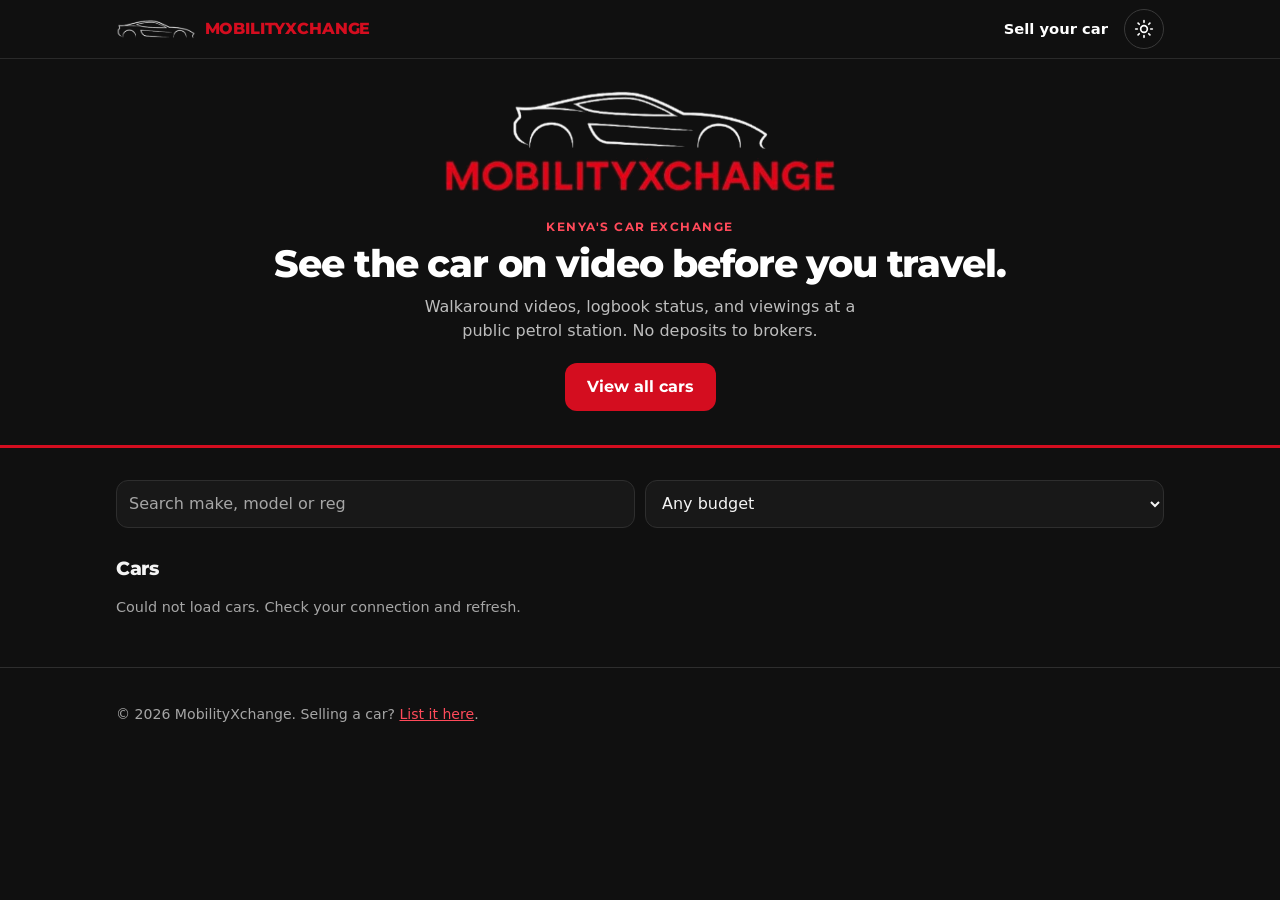
<file: index.html>
<!doctype html>
<html lang="en">
<head>
  <meta charset="utf-8">
  <meta name="viewport" content="width=device-width, initial-scale=1, viewport-fit=cover">
  <title>MobilityXchange | Cars Across Kenya</title>
  <meta name="description" content="Watch the car on video, check the logbook status, and book a viewing on WhatsApp. Cars in Eldoret, Nairobi, Mombasa, Kisumu and Nakuru.">
  <meta name="theme-color" content="#101010">
  <meta name="color-scheme" content="dark light">
  <meta property="og:title" content="MobilityXchange | Cars Across Kenya">
  <meta property="og:description" content="See the car on video before you travel. Book a viewing on WhatsApp.">
  <meta property="og:type" content="website">
  <meta property="og:image" content="/icons/icon-512.png">
  <link rel="manifest" href="/manifest.webmanifest">
  <link rel="icon" type="image/png" sizes="48x48" href="/icons/favicon-48.png">
  <link rel="icon" type="image/png" sizes="32x32" href="/icons/favicon-32.png">
  <link rel="apple-touch-icon" href="/icons/apple-touch-icon.png">
  <link rel="preload" href="/fonts/montserrat-latin-wght-normal.woff2" as="font" type="font/woff2" crossorigin>
  <script>try{if(localStorage.getItem("mx-theme")==="light")document.documentElement.dataset.theme="light"}catch(e){}</script>
  <link rel="stylesheet" href="/styles.css">
</head>
<body data-page="home">
  <header class="site-header">
    <div class="wrap">
      <a class="brand" href="/"><img src="/img/logo-car.png" alt="" width="80" height="20">MobilityXchange</a>
      <nav class="nav" aria-label="Main">
        <a href="/sell">Sell<span class="hide-sm"> your car</span></a>
        <button class="theme-btn" id="theme" type="button" aria-label="Switch to light mode" title="Switch to light mode">
          <svg class="i-sun" viewBox="0 0 24 24" aria-hidden="true"><circle cx="12" cy="12" r="4"/><path d="M12 2v2M12 20v2M4.9 4.9l1.4 1.4M17.7 17.7l1.4 1.4M2 12h2M20 12h2M4.9 19.1l1.4-1.4M17.7 6.3l1.4-1.4"/></svg>
          <svg class="i-moon" viewBox="0 0 24 24" aria-hidden="true"><path d="M21 12.8A9 9 0 1 1 11.2 3a7 7 0 0 0 9.8 9.8z"/></svg>
        </button>
      </nav>
    </div>
  </header>

  <main>
    <section class="hero">
      <div class="wrap">
        <img class="logo" src="/img/logo.png" alt="MobilityXchange" width="582" height="161">
        <span class="eyebrow">Kenya's car exchange</span>
        <h1>See the car on video before you travel.</h1>
        <p>Walkaround videos, logbook status, and viewings at a public petrol station. No deposits to brokers.</p>
        <div class="hero-actions">
          <a class="btn btn-primary" href="#cars">View all cars</a>
          <button class="btn btn-light" id="install" type="button" hidden>Install app</button>
        </div>
      </div>
    </section>

    <div class="wrap">
      <div class="notice" id="demo-banner" hidden>Demo mode: these are sample cars. Connect Supabase in config.js to show real listings.</div>

      <section class="section" id="videos" hidden>
        <h2>Latest videos</h2>
        <div class="vstrip" id="vstrip"></div>
      </section>

      <section class="filters" id="cars" aria-label="Filter cars">
        <div class="chips" id="chips" role="group" aria-label="Town"></div>
        <div class="row">
          <input id="q" type="search" placeholder="Search make, model or reg" aria-label="Search cars" autocomplete="off">
          <select id="budget" aria-label="Budget">
            <option value="all">Any budget</option>
            <option value="u500">Under 500K</option>
            <option value="500-1m">500K to 1M</option>
            <option value="1-2m">1M to 2M</option>
            <option value="2m+">2M and above</option>
          </select>
        </div>
      </section>

      <section class="section" aria-live="polite">
        <h2>Cars <span class="meta" id="count"></span></h2>
        <p class="meta" id="status">Loading cars...</p>
        <div class="grid" id="grid"></div>
      </section>
    </div>
  </main>

  <footer class="site-footer">
    <div class="wrap">
      <p>&copy; <span id="year"></span> MobilityXchange. Selling a car? <a href="/sell">List it here</a>.</p>
    </div>
  </footer>

  <script src="/config.js"></script>
  <script src="/data.js"></script>
  <script src="/app.js"></script>
</body>
</html>
</file>
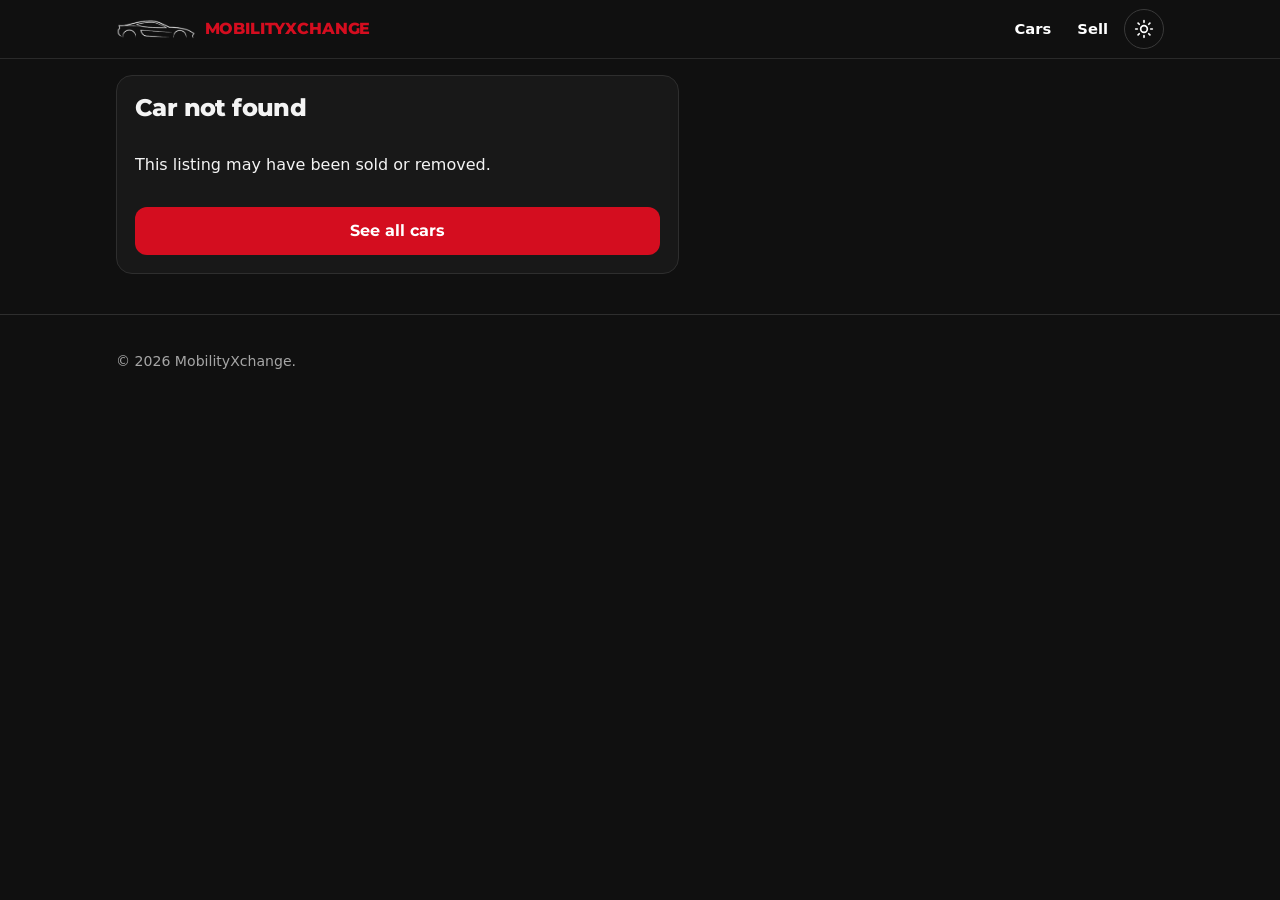
<file: car.html>
<!doctype html>
<html lang="en">
<head>
  <meta charset="utf-8">
  <meta name="viewport" content="width=device-width, initial-scale=1, viewport-fit=cover">
  <title>Car details | MobilityXchange</title>
  <meta name="description" content="Car details and viewing booking on MobilityXchange.">
  <meta name="theme-color" content="#101010">
  <meta name="color-scheme" content="dark light">
  <link rel="manifest" href="/manifest.webmanifest">
  <link rel="icon" type="image/png" sizes="48x48" href="/icons/favicon-48.png">
  <link rel="icon" type="image/png" sizes="32x32" href="/icons/favicon-32.png">
  <link rel="apple-touch-icon" href="/icons/apple-touch-icon.png">
  <link rel="preload" href="/fonts/montserrat-latin-wght-normal.woff2" as="font" type="font/woff2" crossorigin>
  <script>try{if(localStorage.getItem("mx-theme")==="light")document.documentElement.dataset.theme="light"}catch(e){}</script>
  <link rel="stylesheet" href="/styles.css">
</head>
<body data-page="car">
  <header class="site-header">
    <div class="wrap">
      <a class="brand" href="/"><img src="/img/logo-car.png" alt="" width="80" height="20">MobilityXchange</a>
      <nav class="nav" aria-label="Main">
        <a href="/">Cars</a>
        <a href="/sell">Sell</a>
        <button class="theme-btn" id="theme" type="button" aria-label="Switch to light mode" title="Switch to light mode">
          <svg class="i-sun" viewBox="0 0 24 24" aria-hidden="true"><circle cx="12" cy="12" r="4"/><path d="M12 2v2M12 20v2M4.9 4.9l1.4 1.4M17.7 17.7l1.4 1.4M2 12h2M20 12h2M4.9 19.1l1.4-1.4M17.7 6.3l1.4-1.4"/></svg>
          <svg class="i-moon" viewBox="0 0 24 24" aria-hidden="true"><path d="M21 12.8A9 9 0 1 1 11.2 3a7 7 0 0 0 9.8 9.8z"/></svg>
        </button>
      </nav>
    </div>
  </header>

  <main class="wrap">
    <div class="notice" id="demo-banner" hidden>Demo mode: this is a sample listing.</div>
    <div class="car" id="car-root" aria-live="polite">
      <p class="meta">Loading...</p>
    </div>
  </main>

  <footer class="site-footer">
    <div class="wrap">
      <p>&copy; <span id="year"></span> MobilityXchange.</p>
    </div>
  </footer>

  <script src="/config.js"></script>
  <script src="/data.js"></script>
  <script src="/app.js"></script>
</body>
</html>
</file>
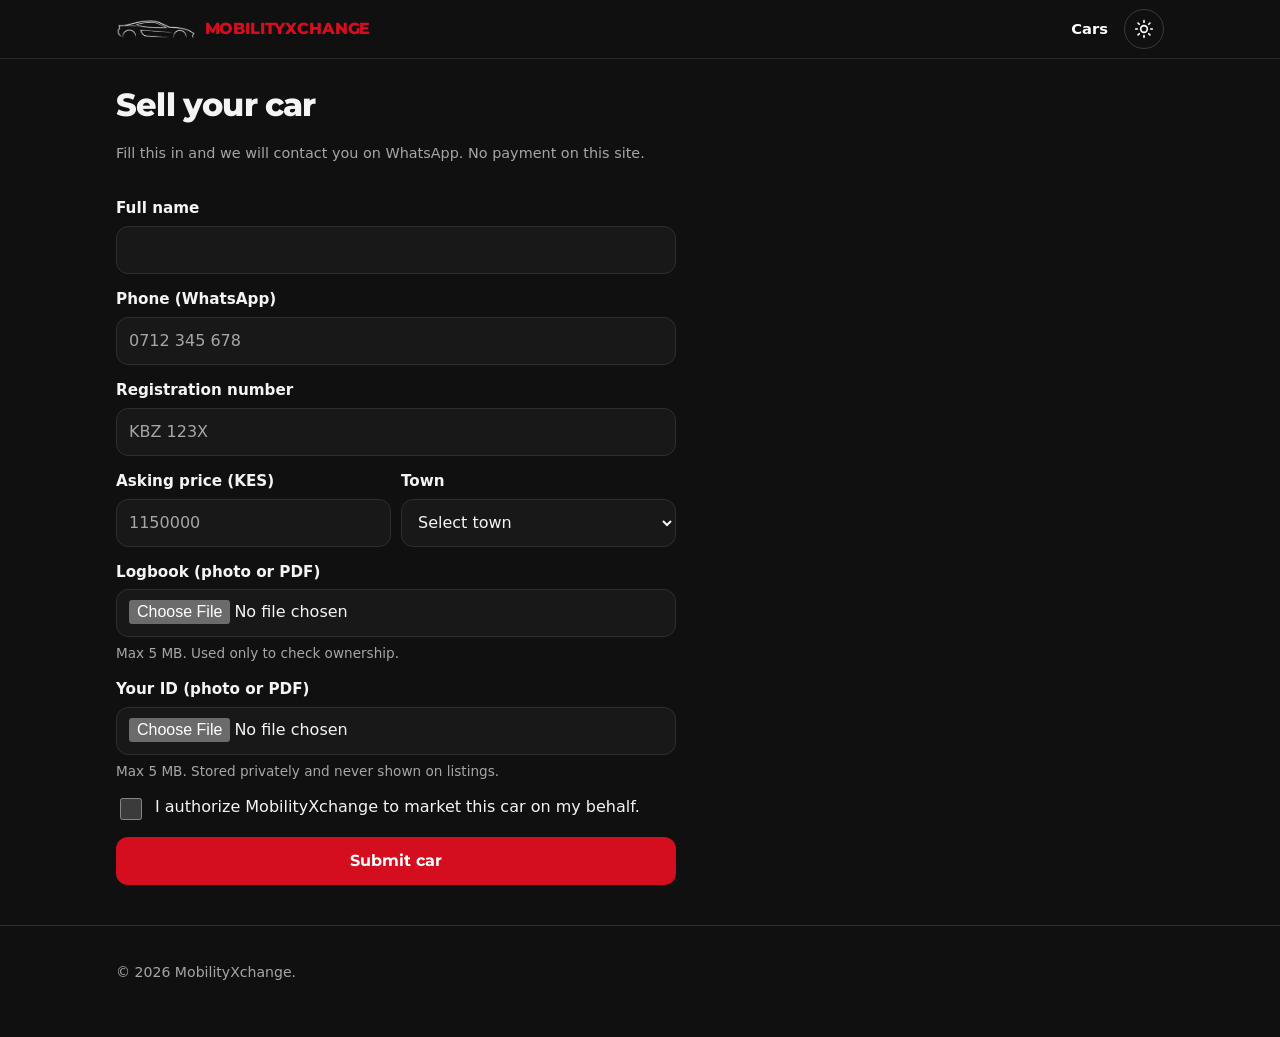
<file: sell.html>
<!doctype html>
<html lang="en">
<head>
  <meta charset="utf-8">
  <meta name="viewport" content="width=device-width, initial-scale=1, viewport-fit=cover">
  <title>Sell your car | MobilityXchange</title>
  <meta name="description" content="List your car on MobilityXchange. We film it, post it, and bring serious buyers to a viewing.">
  <meta name="theme-color" content="#101010">
  <meta name="color-scheme" content="dark light">
  <link rel="manifest" href="/manifest.webmanifest">
  <link rel="icon" type="image/png" sizes="48x48" href="/icons/favicon-48.png">
  <link rel="icon" type="image/png" sizes="32x32" href="/icons/favicon-32.png">
  <link rel="apple-touch-icon" href="/icons/apple-touch-icon.png">
  <link rel="preload" href="/fonts/montserrat-latin-wght-normal.woff2" as="font" type="font/woff2" crossorigin>
  <script>try{if(localStorage.getItem("mx-theme")==="light")document.documentElement.dataset.theme="light"}catch(e){}</script>
  <link rel="stylesheet" href="/styles.css">
</head>
<body data-page="sell">
  <header class="site-header">
    <div class="wrap">
      <a class="brand" href="/"><img src="/img/logo-car.png" alt="" width="80" height="20">MobilityXchange</a>
      <nav class="nav" aria-label="Main">
        <a href="/">Cars</a>
        <button class="theme-btn" id="theme" type="button" aria-label="Switch to light mode" title="Switch to light mode">
          <svg class="i-sun" viewBox="0 0 24 24" aria-hidden="true"><circle cx="12" cy="12" r="4"/><path d="M12 2v2M12 20v2M4.9 4.9l1.4 1.4M17.7 17.7l1.4 1.4M2 12h2M20 12h2M4.9 19.1l1.4-1.4M17.7 6.3l1.4-1.4"/></svg>
          <svg class="i-moon" viewBox="0 0 24 24" aria-hidden="true"><path d="M21 12.8A9 9 0 1 1 11.2 3a7 7 0 0 0 9.8 9.8z"/></svg>
        </button>
      </nav>
    </div>
  </header>

  <main class="wrap">
    <h1 class="page-title">Sell your car</h1>
    <p class="meta">Fill this in and we will contact you on WhatsApp. No payment on this site.</p>

    <form class="form" id="sell-form" novalidate>
      <div class="notice" id="form-msg" hidden role="alert"></div>

      <div class="field">
        <label for="name">Full name</label>
        <input id="name" name="name" autocomplete="name" required>
      </div>
      <div class="field">
        <label for="phone">Phone (WhatsApp)</label>
        <input id="phone" name="phone" type="tel" inputmode="tel" autocomplete="tel" placeholder="0712 345 678" required>
      </div>
      <div class="field">
        <label for="reg">Registration number</label>
        <input id="reg" name="reg" autocapitalize="characters" placeholder="KBZ 123X" required>
      </div>
      <div class="row">
        <div class="field">
          <label for="price">Asking price (KES)</label>
          <input id="price" name="price" inputmode="numeric" placeholder="1150000" required>
        </div>
        <div class="field">
          <label for="town">Town</label>
          <select id="town" name="town" required></select>
        </div>
      </div>
      <div class="field">
        <label for="logbook">Logbook (photo or PDF)</label>
        <input id="logbook" name="logbook" type="file" accept="image/jpeg,image/png,image/webp,application/pdf">
        <span class="hint">Max 5 MB. Used only to check ownership.</span>
      </div>
      <div class="field">
        <label for="idcard">Your ID (photo or PDF)</label>
        <input id="idcard" name="idcard" type="file" accept="image/jpeg,image/png,image/webp,application/pdf">
        <span class="hint">Max 5 MB. Stored privately and never shown on listings.</span>
      </div>

      <label class="check">
        <input type="checkbox" name="consent" required>
        <span>I authorize MobilityXchange to market this car on my behalf.</span>
      </label>

      <div class="hp" aria-hidden="true">
        <label>Website <input name="website" tabindex="-1" autocomplete="off"></label>
      </div>

      <button class="btn btn-primary btn-block" type="submit">Submit car</button>
    </form>
  </main>

  <footer class="site-footer">
    <div class="wrap">
      <p>&copy; <span id="year"></span> MobilityXchange.</p>
    </div>
  </footer>

  <script src="/config.js"></script>
  <script src="/data.js"></script>
  <script src="/app.js"></script>
</body>
</html>
</file>
<file: styles.css>
/* MobilityXchange: black, red and white, taken from the logo.
   Dark is the brand default. Light mode is switched with the toggle in the header. */

@font-face {
  font-family: "Montserrat";
  src: url("/fonts/montserrat-latin-wght-normal.woff2") format("woff2");
  font-weight: 100 900;
  font-style: normal;
  font-display: swap;
}

:root {
  color-scheme: dark;
  --brand-black: #101010;      /* exact background of the logo */
  --red: #d40d1f;              /* exact red of the logo */
  --red-hover: #ee2236;
  --on-red: #ffffff;

  --bg: #101010;
  --surface: #181818;
  --surface-2: #222222;
  --line: #2e2e2e;
  --ink: #f4f4f4;
  --muted: #a6a6a6;
  --red-text: #ff4a5a;         /* red that stays readable on dark */

  --ok: #4ade80;     --ok-bg: #12301f;
  --pend: #fbbf24;   --pend-bg: #33290a;
  --err: #ff8a93;    --err-bg: #3a1417;
  --chip: #2a2a2a;   --chip-ink: #e8e8e8;
  --shadow: 0 10px 28px rgba(0, 0, 0, .5);

  --display: "Montserrat", system-ui, -apple-system, "Segoe UI", Roboto, sans-serif;
  --radius: 16px;
  --gutter: 16px;
}

:root[data-theme="light"] {
  color-scheme: light;
  --bg: #f4f4f2;
  --surface: #ffffff;
  --surface-2: #ecece9;
  --line: #deded9;
  --ink: #141414;
  --muted: #5d5d5d;
  --red-text: #c40b1c;
  --red-hover: #b00a19;

  --ok: #146c3a;     --ok-bg: #dff3e7;
  --pend: #85560a;   --pend-bg: #fbeed0;
  --err: #8c1d12;    --err-bg: #fde4e1;
  --chip: #ebebe8;   --chip-ink: #2a2a2a;
  --shadow: 0 10px 28px rgba(16, 16, 16, .12);
}

* { box-sizing: border-box; }
html { -webkit-text-size-adjust: 100%; }
body {
  margin: 0;
  background: var(--bg);
  color: var(--ink);
  font: 16px/1.5 system-ui, -apple-system, "Segoe UI", Roboto, sans-serif;
  padding-bottom: env(safe-area-inset-bottom);
}
img { max-width: 100%; display: block; }
a { color: inherit; }
[hidden] { display: none !important; }
.wrap { width: min(100%, 1080px); margin: 0 auto; padding: 0 var(--gutter); }
h1, h2, h3, .brand, .btn, .price, .chip { font-family: var(--display); }

/* ---------- Header (stays black in both modes, like the logo) ---------- */
.site-header {
  position: sticky; top: 0; z-index: 20;
  background: var(--brand-black); color: #fff;
  border-bottom: 1px solid #2a2a2a;
  padding-top: env(safe-area-inset-top);
}
.site-header .wrap { display: flex; align-items: center; justify-content: space-between; height: 58px; gap: 10px; }
.brand { display: inline-flex; align-items: center; gap: 9px; text-decoration: none; color: var(--red); font-weight: 800; font-size: .98rem; letter-spacing: -.01em; text-transform: uppercase; white-space: nowrap; }
.brand img { height: 20px; width: auto; }
.nav { display: flex; align-items: center; gap: 6px; font-size: .92rem; }
.nav a { text-decoration: none; color: #fff; padding: 8px 10px; border-radius: 10px; font-weight: 600; }
.nav a:hover { background: #222; }
.theme-btn {
  width: 40px; height: 40px; display: grid; place-items: center;
  border: 1px solid #3a3a3a; border-radius: 50%; background: transparent; color: #fff; cursor: pointer;
}
.theme-btn:hover { background: #222; }
.theme-btn svg { width: 20px; height: 20px; fill: none; stroke: currentColor; stroke-width: 2; stroke-linecap: round; stroke-linejoin: round; }
.theme-btn .i-moon { display: none; }
:root[data-theme="light"] .theme-btn .i-sun { display: none; }
:root[data-theme="light"] .theme-btn .i-moon { display: block; }
@media (max-width: 400px) { .hide-sm, .brand img { display: none; } }

/* ---------- Hero ---------- */
.hero {
  background: var(--brand-black); color: #fff; text-align: center;
  padding: 26px 0 34px; border-bottom: 3px solid var(--red);
}
.hero .logo { width: min(86%, 400px); height: auto; margin: 0 auto 18px; }
.hero h1 { margin: 0 0 10px; font-size: clamp(1.55rem, 5.6vw, 2.4rem); line-height: 1.12; letter-spacing: -.03em; font-weight: 800; }
.hero p { margin: 0 auto 20px; max-width: 46ch; color: #bdbdbd; }
.hero .eyebrow { display: inline-block; margin-bottom: 8px; font: 700 .76rem var(--display); letter-spacing: .12em; text-transform: uppercase; color: #ff4a5a; }
.hero-actions { display: flex; flex-wrap: wrap; justify-content: center; gap: 10px; }

/* ---------- Buttons ---------- */
.btn {
  display: inline-flex; align-items: center; justify-content: center; gap: 8px;
  min-height: 48px; padding: 0 20px; border-radius: 12px; border: 2px solid transparent;
  font-weight: 700; font-size: .98rem; text-decoration: none; cursor: pointer; text-align: center;
}
.btn-primary { background: var(--red); color: var(--on-red); }
.btn-primary:hover { background: var(--red-hover); }
.btn-wa { background: #25d366; color: #04290f; }
.btn-wa:hover { background: #3be07a; }
.btn-ghost { background: transparent; color: var(--ink); border-color: var(--line); }
.btn-ghost:hover { border-color: var(--red-text); }
.btn-light { background: transparent; color: #fff; border-color: #4a4a4a; }
.btn-light:hover { border-color: #fff; }
.btn-block { width: 100%; }
.btn[disabled] { opacity: .6; cursor: progress; }

/* ---------- Notices ---------- */
.notice { margin: 14px 0; padding: 12px 14px; border-radius: 12px; background: var(--pend-bg); color: var(--pend); font-size: .92rem; }
.notice.error { background: var(--err-bg); color: var(--err); }
.notice.success { background: var(--ok-bg); color: var(--ok); }

/* ---------- Filters ---------- */
.filters { padding: 18px 0 4px; display: grid; gap: 10px; }
.chips { display: flex; gap: 8px; overflow-x: auto; padding-bottom: 4px; scrollbar-width: none; }
.chips::-webkit-scrollbar { display: none; }
.chip {
  flex: 0 0 auto; border: 1.5px solid var(--line); background: var(--surface); color: var(--ink);
  border-radius: 999px; padding: 8px 15px; font-size: .88rem; font-weight: 600; cursor: pointer;
}
.chip:hover { border-color: var(--red-text); }
.chip[aria-pressed="true"] { background: var(--red); border-color: var(--red); color: var(--on-red); }
.row { display: grid; grid-template-columns: 1fr 1fr; gap: 10px; }
input, select, textarea {
  width: 100%; min-height: 48px; padding: 10px 12px; border-radius: 12px;
  border: 1.5px solid var(--line); background: var(--surface); font: inherit; color: var(--ink);
}
input::placeholder { color: var(--muted); }
input:focus, select:focus, textarea:focus, .btn:focus-visible, .chip:focus-visible, .theme-btn:focus-visible, .nav a:focus-visible, .vplay:focus-visible {
  outline: 3px solid var(--red-text); outline-offset: 2px;
}

/* ---------- Sections ---------- */
.section { padding: 22px 0 6px; }
.section h2 { margin: 0 0 12px; font-size: 1.2rem; letter-spacing: -.02em; font-weight: 800; }

/* ---------- Video strip ---------- */
.vstrip { display: flex; gap: 12px; overflow-x: auto; scroll-snap-type: x mandatory; padding-bottom: 10px; }
.vtile { flex: 0 0 min(78vw, 300px); scroll-snap-align: start; background: #000; border-radius: var(--radius); overflow: hidden; min-height: 200px; border: 1px solid var(--line); }
.vplay {
  width: 100%; min-height: 200px; border: 0; cursor: pointer; color: #fff; padding: 18px; text-align: left;
  display: flex; flex-direction: column; justify-content: flex-end; gap: 4px;
  background: linear-gradient(180deg, #1c1c1c, #090909); font: inherit;
}
.vicon { font-size: 2rem; color: var(--red-text); }
.vframe { width: 100%; height: 580px; border: 0; display: block; background: #000; }

/* ---------- Car cards ---------- */
.grid { display: grid; gap: 14px; padding-bottom: 28px; }
@media (min-width: 600px) { .grid { grid-template-columns: repeat(2, 1fr); } }
@media (min-width: 900px) { .grid { grid-template-columns: repeat(3, 1fr); } }
.card {
  background: var(--surface); border: 1px solid var(--line); border-radius: var(--radius);
  overflow: hidden; text-decoration: none; display: flex; flex-direction: column;
  transition: transform .12s ease, box-shadow .12s ease, border-color .12s ease;
}
.card:hover { transform: translateY(-2px); box-shadow: var(--shadow); border-color: var(--red-text); }
.card > img, .card > .ph { aspect-ratio: 16 / 10; width: 100%; object-fit: cover; }
.ph {
  display: grid; place-items: center; align-content: center; gap: 8px;
  background: radial-gradient(120% 120% at 50% 0%, var(--surface-2), var(--surface));
  color: var(--muted); font: 700 .8rem var(--display); letter-spacing: .1em; text-transform: uppercase;
  border-bottom: 3px solid var(--red);
}
.ph-car { width: 46%; height: auto; opacity: .85; }
:root[data-theme="light"] .ph-car { filter: invert(1); opacity: .7; }
.card-body { padding: 14px; display: grid; gap: 6px; }
.card-title { margin: 0; font-size: 1.02rem; font-weight: 700; letter-spacing: -.01em; }
.price { font-size: 1.2rem; font-weight: 800; color: var(--red-text); letter-spacing: -.02em; }
.meta { color: var(--muted); font-size: .9rem; }
.empty { text-align: center; color: var(--muted); padding: 30px 0 40px; }

/* ---------- Badges ---------- */
.badges { display: flex; flex-wrap: wrap; gap: 6px; }
.badge { font-size: .76rem; font-weight: 700; padding: 4px 9px; border-radius: 999px; background: var(--chip); color: var(--chip-ink); }
.badge.ok { background: var(--ok-bg); color: var(--ok); }
.badge.pending { background: var(--pend-bg); color: var(--pend); }

/* ---------- Car page ---------- */
.car { padding: 16px 0 40px; display: grid; gap: 16px; }
@media (min-width: 860px) { .car { grid-template-columns: 1.2fr 1fr; align-items: start; } }
.gallery { display: flex; gap: 8px; overflow-x: auto; scroll-snap-type: x mandatory; border-radius: var(--radius); }
.gallery img, .gallery .ph { flex: 0 0 88%; scroll-snap-align: start; aspect-ratio: 4 / 3; object-fit: cover; border-radius: var(--radius); }
.panel { background: var(--surface); border: 1px solid var(--line); border-radius: var(--radius); padding: 18px; display: grid; gap: 14px; }
.panel h1 { margin: 0; font-size: 1.5rem; letter-spacing: -.025em; line-height: 1.2; font-weight: 800; }
.reg { font-family: ui-monospace, Menlo, monospace; background: var(--surface-2); border: 1px solid var(--line); padding: 2px 8px; border-radius: 6px; font-size: .9rem; }
.specs { display: grid; grid-template-columns: 1fr 1fr; gap: 10px 16px; margin: 0; }
.specs dt { color: var(--muted); font-size: .8rem; }
.specs dd { margin: 0; font-weight: 600; }
.actions { display: grid; gap: 10px; }
.small { font-size: .88rem; color: var(--muted); margin: 0; }
.video-wrap { border-radius: var(--radius); overflow: hidden; background: #000; max-width: 340px; }

/* ---------- Sell form ---------- */
.page-title { margin: 22px 0 4px; letter-spacing: -.025em; font-weight: 800; }
.form { display: grid; gap: 14px; padding: 18px 0 40px; max-width: 560px; }
.field { display: grid; gap: 6px; }
.field label { font-weight: 600; font-size: .95rem; }
.hint { color: var(--muted); font-size: .85rem; }
.check { display: flex; gap: 10px; align-items: flex-start; }
.check input { width: 22px; min-height: 22px; margin-top: 3px; flex: 0 0 auto; accent-color: var(--red); }
.hp { position: absolute; left: -9999px; height: 0; overflow: hidden; }

/* ---------- Footer ---------- */
.site-footer { border-top: 1px solid var(--line); padding: 22px 0 40px; color: var(--muted); font-size: .88rem; }
.site-footer a { color: var(--red-text); }

@media (prefers-reduced-motion: reduce) { .card { transition: none; } }
</file>
